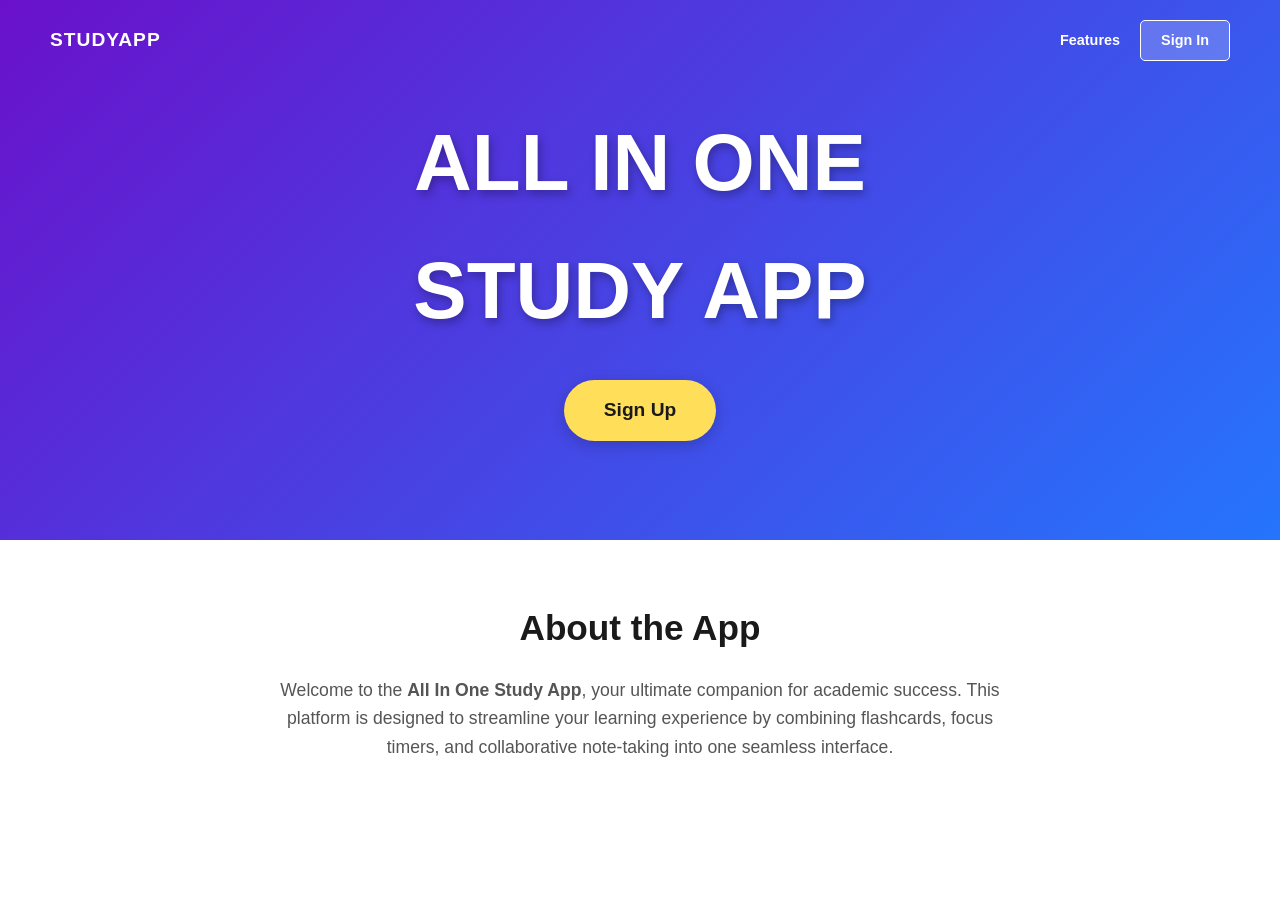
<file: index.html>
<!DOCTYPE html>
<html lang="en">
<head>
    <meta charset="UTF-8">
    <meta name="viewport" content="width=device-width, initial-scale=1.0">
    <title>All In One Study App</title>
    <style>
        /* Basic Reset */
        * {
            margin: 0;
            padding: 0;
            box-sizing: border-box;
        }

        body {
            font-family: 'Segoe UI', Tahoma, Geneva, Verdana, sans-serif;
            line-height: 1.6;
            color: #333;
            background-color: #fff;
        }

        /* --- NAVIGATION MENU --- */
        .navbar {
            position: absolute;
            top: 0;
            width: 100%;
            display: flex;
            justify-content: space-between;
            align-items: center;
            padding: 20px 50px;
            z-index: 1000;
        }

        .logo {
            color: white;
            font-weight: 800;
            font-size: 1.2rem;
            text-decoration: none;
            letter-spacing: 1px;
        }

        .nav-links {
            display: flex;
            gap: 20px;
            align-items: center;
        }

        .nav-links a {
            color: white;
            text-decoration: none;
            font-weight: 600;
            font-size: 0.9rem;
            transition: opacity 0.3s;
        }

        .btn-signin {
            background-color: rgba(255, 255, 255, 0.2);
            border: 1px solid white;
            padding: 8px 20px;
            border-radius: 5px;
            transition: all 0.3s ease;
        }

        .btn-signin:hover {
            background-color: white;
            color: #6a11cb;
        }

        /* --- HERO SECTION --- */
        .hero {
            background: linear-gradient(135deg, #6a11cb 0%, #2575fc 100%);
            height: 60vh; 
            display: flex;
            flex-direction: column; 
            justify-content: center;
            align-items: center;
            text-align: center;
            padding: 20px;
            position: relative;
        }

        .hero-text {
            font-size: clamp(2.5rem, 10vw, 5rem);
            font-weight: 900;
            color: white;
            text-transform: uppercase;
            text-shadow: 2px 4px 10px rgba(0,0,0,0.3);
            margin-bottom: 25px;
        }

        /* The New Sign Up Button */
        .btn-signup {
            display: inline-block;
            padding: 15px 40px;
            background-color: #ffde59; /* Using the accent yellow for high visibility */
            color: #1a1a1b;
            text-decoration: none;
            font-weight: bold;
            border-radius: 50px;
            font-size: 1.2rem;
            transition: all 0.3s ease;
            box-shadow: 0 4px 15px rgba(0,0,0,0.2);
        }

        .btn-signup:hover {
            background-color: #fbd01e;
            transform: translateY(-3px);
            box-shadow: 0 6px 20px rgba(0,0,0,0.3);
        }

        /* --- DESCRIPTION SECTION --- */
        .description-section {
            padding: 60px 20px;
            max-width: 800px;
            margin: 0 auto;
            text-align: center;
        }

        .description-section h2 {
            font-size: 2.2rem;
            margin-bottom: 20px;
            color: #1a1a1a;
        }

        .description-section p {
            font-size: 1.1rem;
            color: #555;
        }
    </style>
</head>
<body>

    <nav class="navbar">
        <a href="#" class="logo">STUDYAPP</a>
        <div class="nav-links">
            <a href="#">Features</a>
            <a href="login.html" class="btn-signin">Sign In</a>
        </div>
    </nav>

    <header class="hero">
        <h1 class="hero-text">All In One<br>Study App</h1>
        <a href="signup.html" class="btn-signup">Sign Up</a>
    </header>

    <section class="description-section">
        <h2>About the App</h2>
        <p>
            Welcome to the <strong>All In One Study App</strong>, your ultimate companion for academic success. 
            This platform is designed to streamline your learning experience by combining flashcards, 
            focus timers, and collaborative note-taking into one seamless interface.
        </p>
    </section>

</body>
</html>
</file>
